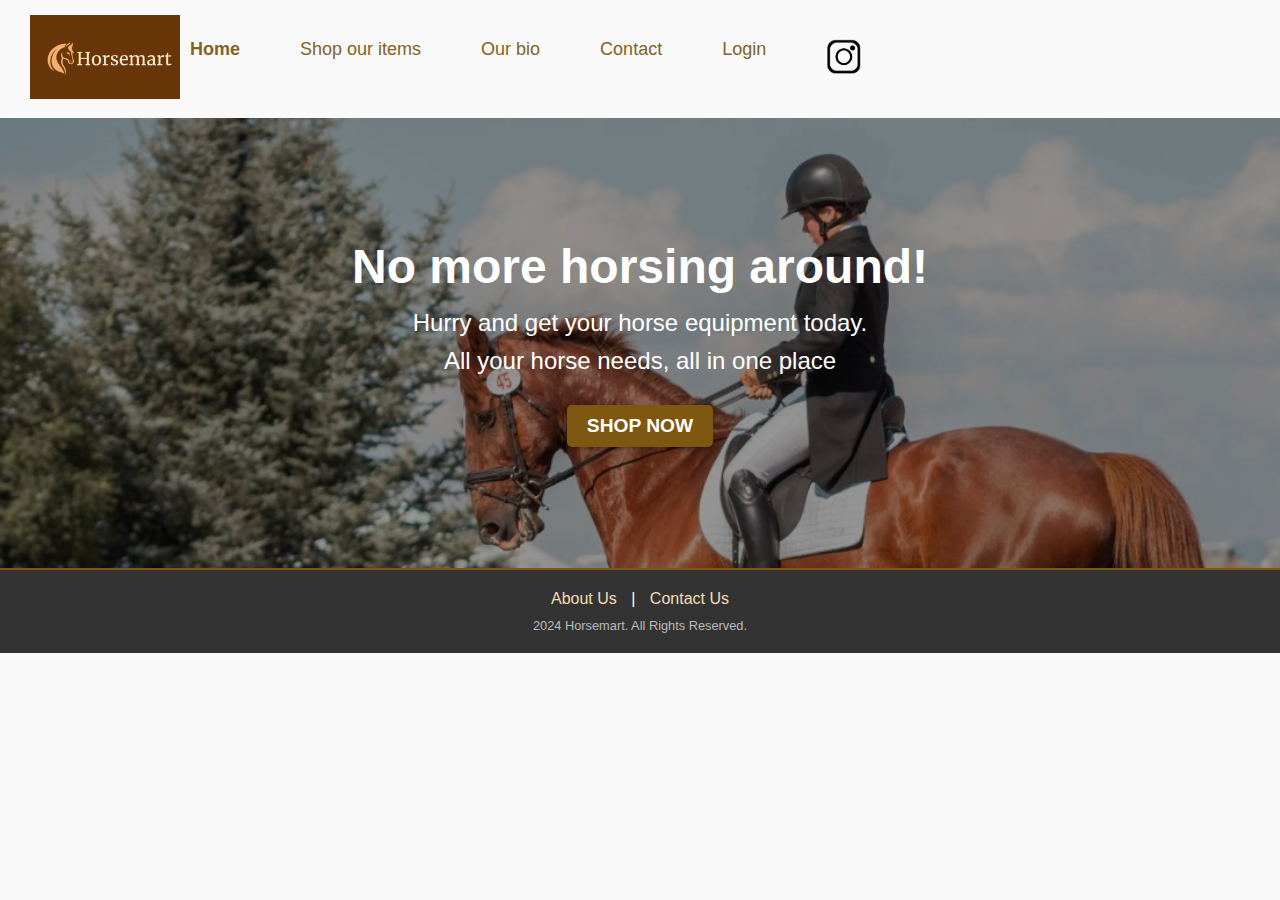
<file: Finalwebsite/HTML-Final-main/Store/index.html>
<!DOCTYPE html>
<html lang="en">

<head>
    <meta charset="utf-8">
    <meta name="viewport" content="width=device-width, initial-scale=1">
    <meta name="description" content="Brandon and Waseem Website">
    <meta name="robots" content="noindex, nofollow">
    <title>Brandon and Waseem Website</title>

    <!-- Add Google Fonts -->
    <link rel="preconnect" href="https://fonts.googleapis.com">
    <link rel="preconnect" href="https://fonts.gstatic.com" crossorigin>
    <link href="https://fonts.googleapis.com/css2?family=Poppins:wght@400;700&family=Roboto:wght@400;700&display=swap"
        rel="stylesheet">

    <!-- Add Custom CSS -->
    <link rel="stylesheet" href="./store.css">
    <script src="https://code.jquery.com/jquery-3.7.1.min.js"></script>
    <script src="../js/all.js"></script>
</head>

<body>
    <header class="header" id="header"></header>


    <main>


        <div class="hero">
            <img src="../Images/Background_image.jpg" alt="Background image"><!--Image of the main header-->
            <div class="text-container">

                <h1>No more horsing around!</h1>
                <p>Hurry and get your horse equipment today.</p>
                <p>All your horse needs, all in one place</p>
                <a href="all.html"><button class="cta-button">Shop Now</button></a>
            </div>
        </div>

    </main>
    <footer id="footer"></footer>


</body>



</html>
</file>
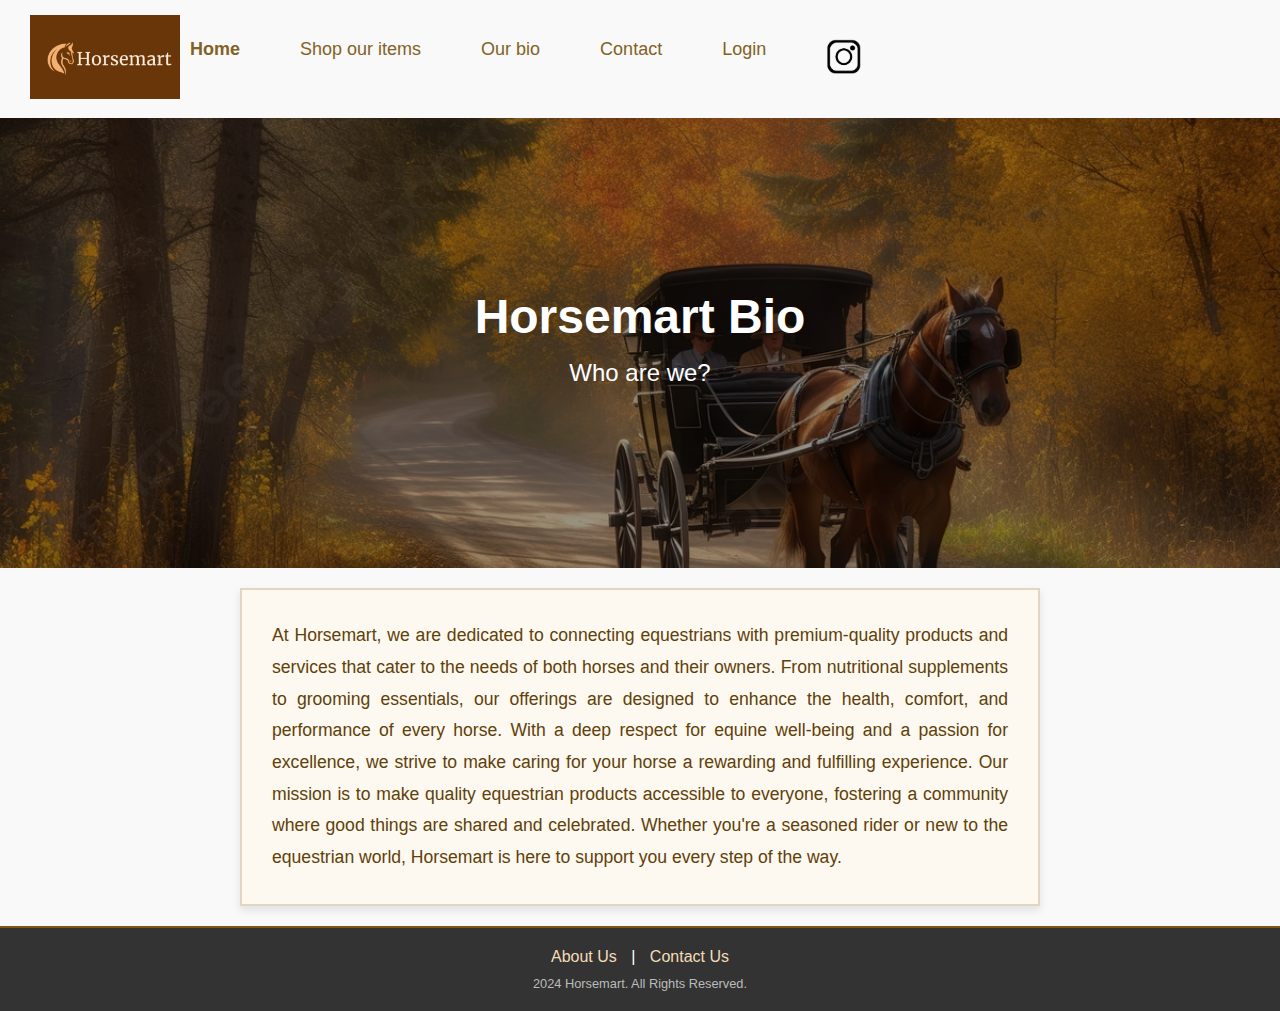
<file: Finalwebsite/HTML-Final-main/Store/bio.html>
<!DOCTYPE html>
<html lang="en">

<head>
    <meta charset="utf-8">
    <meta name="viewport" content="width=device-width, initial-scale=1">
    <meta name="description" content="Brandon and Waseem Website">
    <meta name="robots" content="noindex, nofollow">
    <title>Brandon and Waseem Website</title>

    <!-- Add Google Fonts -->
    <link rel="preconnect" href="https://fonts.googleapis.com">
    <link rel="preconnect" href="https://fonts.gstatic.com" crossorigin>
    <link href="https://fonts.googleapis.com/css2?family=Poppins:wght@400;700&family=Roboto:wght@400;700&display=swap"
        rel="stylesheet">

    <!-- Add Custom CSS -->
    <link rel="stylesheet" href="./store.css">
    <script src="https://code.jquery.com/jquery-3.7.1.min.js"></script>
    <script src="../js/all.js"></script>
</head>

<body>
    <header class="header" id="header"></header>


    <main>

        <section>
            <div class="hero">
                <img src="../Images/Background_image3.jpg" alt="Background image">
                <div class="text-container">

                    <h1>Horsemart Bio</h1>
                    <p>Who are we?</p>
                    
                </div>
            </div>
        </section>
        <section>
            <div class="bio"><!--BIO-->
                <p>At Horsemart, we are dedicated to connecting equestrians with premium-quality products and services
                    that
                    cater to the needs of both horses and their owners. From nutritional supplements to grooming
                    essentials,
                    our offerings are designed to enhance the health, comfort, and performance of every horse. With a
                    deep
                    respect for equine well-being and a passion for excellence, we strive to make caring for your horse
                    a
                    rewarding and fulfilling experience.

                    Our mission is to make quality equestrian products accessible to everyone, fostering a community
                    where
                    good things are shared and celebrated. Whether you're a seasoned rider or new to the equestrian
                    world,
                    Horsemart is here to support you every step of the way.</p>
            </div>
        </section>

    </main>
    <footer id="footer"></footer>


</body>


</html>
</file>
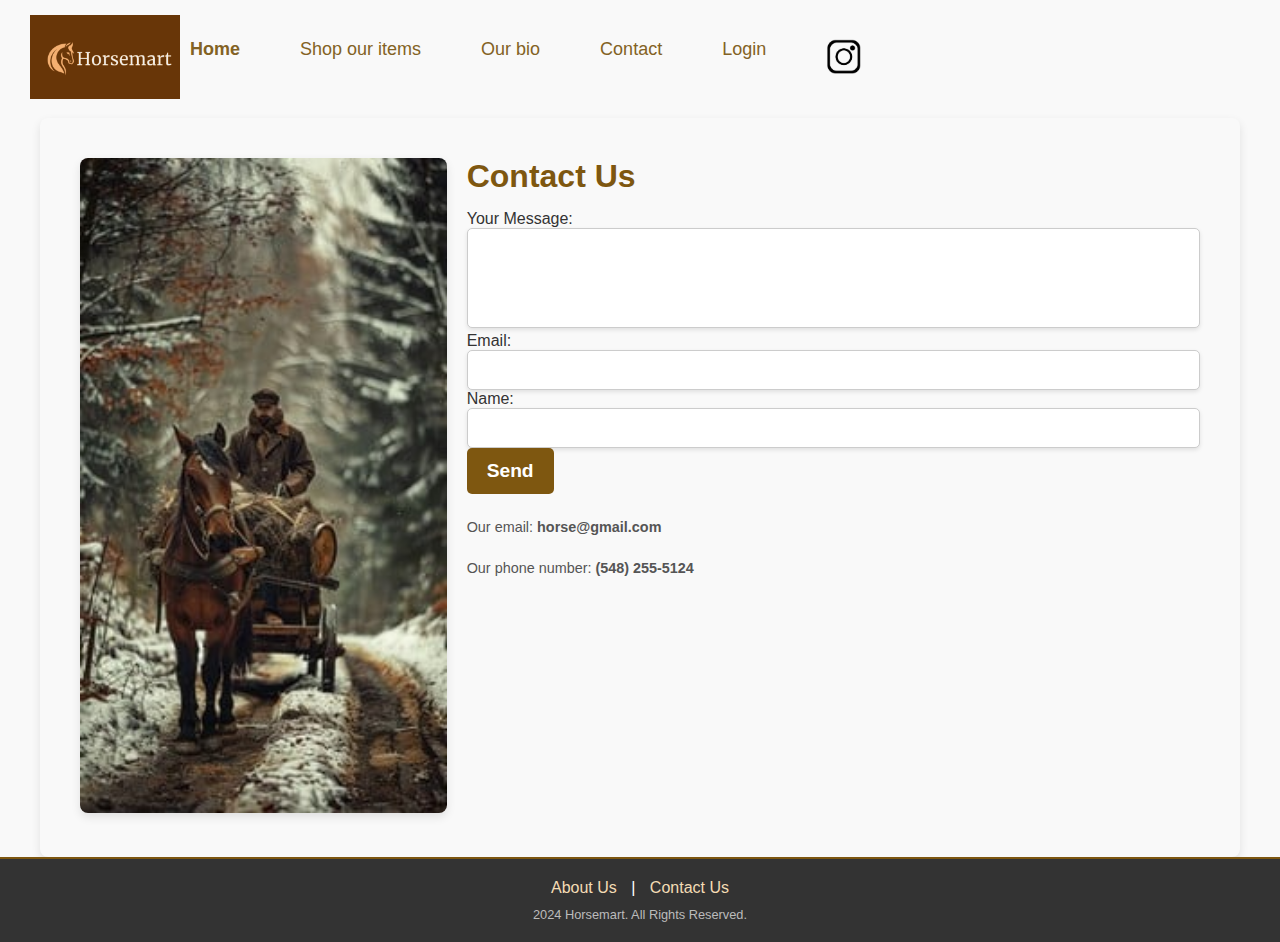
<file: Finalwebsite/HTML-Final-main/Store/contact.html>
<!DOCTYPE html>
<html lang="en">

<head>
    <meta charset="utf-8">
    <meta name="viewport" content="width=device-width, initial-scale=1">
    <meta name="description" content="Brandon and Waseem Website">
    <meta name="robots" content="noindex, nofollow">
    <title>Brandon and Waseem Website</title>

    <!-- Add Google Fonts -->
    <link rel="preconnect" href="https://fonts.googleapis.com">
    <link rel="preconnect" href="https://fonts.gstatic.com" crossorigin>
    <link href="https://fonts.googleapis.com/css2?family=Poppins:wght@400;700&family=Roboto:wght@400;700&display=swap"
        rel="stylesheet">

    <!-- Add Custom CSS -->
    <link rel="stylesheet" href="./store.css">
    <script src="https://code.jquery.com/jquery-3.7.1.min.js"></script>
    <script src="../js/all.js"></script>
</head>

<body>
    <header class="header" id="header"></header>


    <main>
        <div class="contact-section"><!--Contact section-->
            <div class="contact-image">
                <img src="../Images\contact_image.jpg" alt="Contact Us">
            </div>

            <div class="contact">
                <form method="post">
                    <h1>Contact Us</h1><!--Form-->
                    <label for="message">Your Message:</label>
                    <textarea id="message" required placeholder=""></textarea>
                    
                    <label for="email">Email:</label>
                    <input type="email" id="email" placeholder="" required>
                    
                    <label for="name">Name:</label>
                    <input type="text" id="name" placeholder="" required>
                    
                    <button type="submit">Send</button>
                </form>
                <p>Our email: <strong>horse@gmail.com</strong></p>
                <p>Our phone number: <strong>(548) 255-5124</strong></p>
            </div>
        </div>
        



    </main>
    <footer id="footer"></footer>


</body>


</html>
</file>
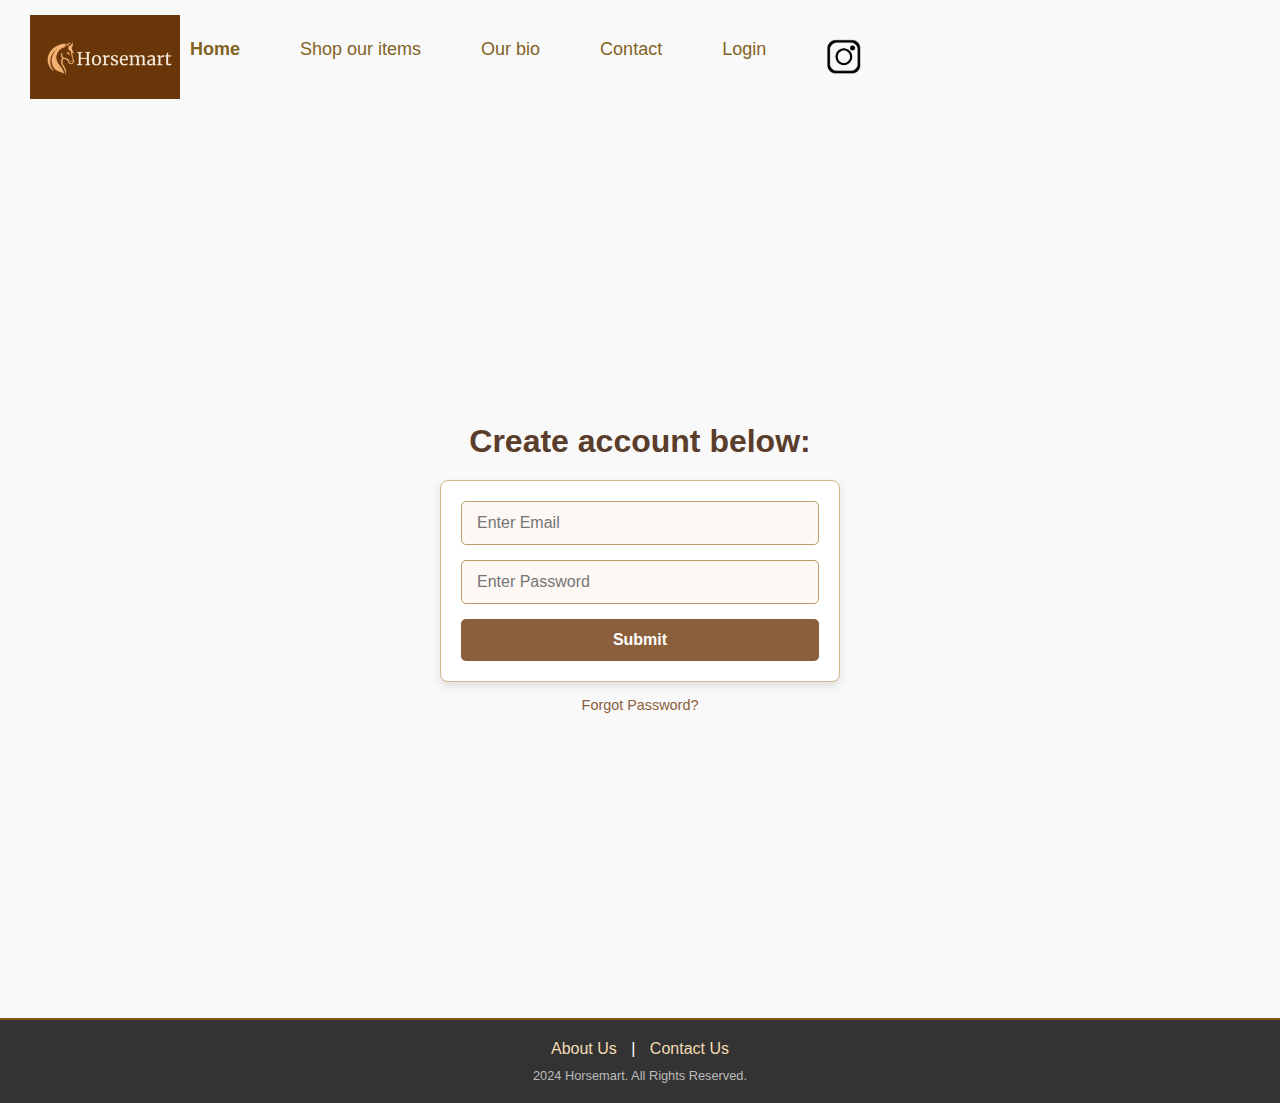
<file: Finalwebsite/HTML-Final-main/Store/create.html>
<!DOCTYPE html>
<html lang="en">

<head>
    <meta charset="utf-8">
    <meta name="viewport" content="width=device-width, initial-scale=1">
    <meta name="description" content="Brandon and Waseem Website">
    <meta name="robots" content="noindex, nofollow">
    <title>Brandon and Waseem Website</title>

    <!-- Add Google Fonts -->
    <link rel="preconnect" href="https://fonts.googleapis.com">
    <link rel="preconnect" href="https://fonts.gstatic.com" crossorigin>
    <link href="https://fonts.googleapis.com/css2?family=Poppins:wght@400;700&family=Roboto:wght@400;700&display=swap"
        rel="stylesheet">

    <!-- Add Custom CSS -->
    <link rel="stylesheet" href="./store.css">
    <script src="https://code.jquery.com/jquery-3.7.1.min.js"></script>
    <script src="../js/all.js"></script>
</head>



<body>
    <header class="header" id="header"></header>

    <main class="create-account-container">
        <h1 class="create-account-title">
            Create account below:
        </h1>
        <form class="create-account-form" method="get">
            
            <div class="create-account-inputs">
                <input type="email" class="create-account-input" placeholder="Enter Email">
                <input type="password" class="create-account-input" placeholder="Enter Password">
                <input type="submit" class="create-account-submit" value="Submit">
            </div>
        </form>
        
        <a href="forgot.html" class="create-account-forgot">
            Forgot Password?
        </a>
    </main>
    

</body>
<footer id="footer"></footer>


</html>
</file>
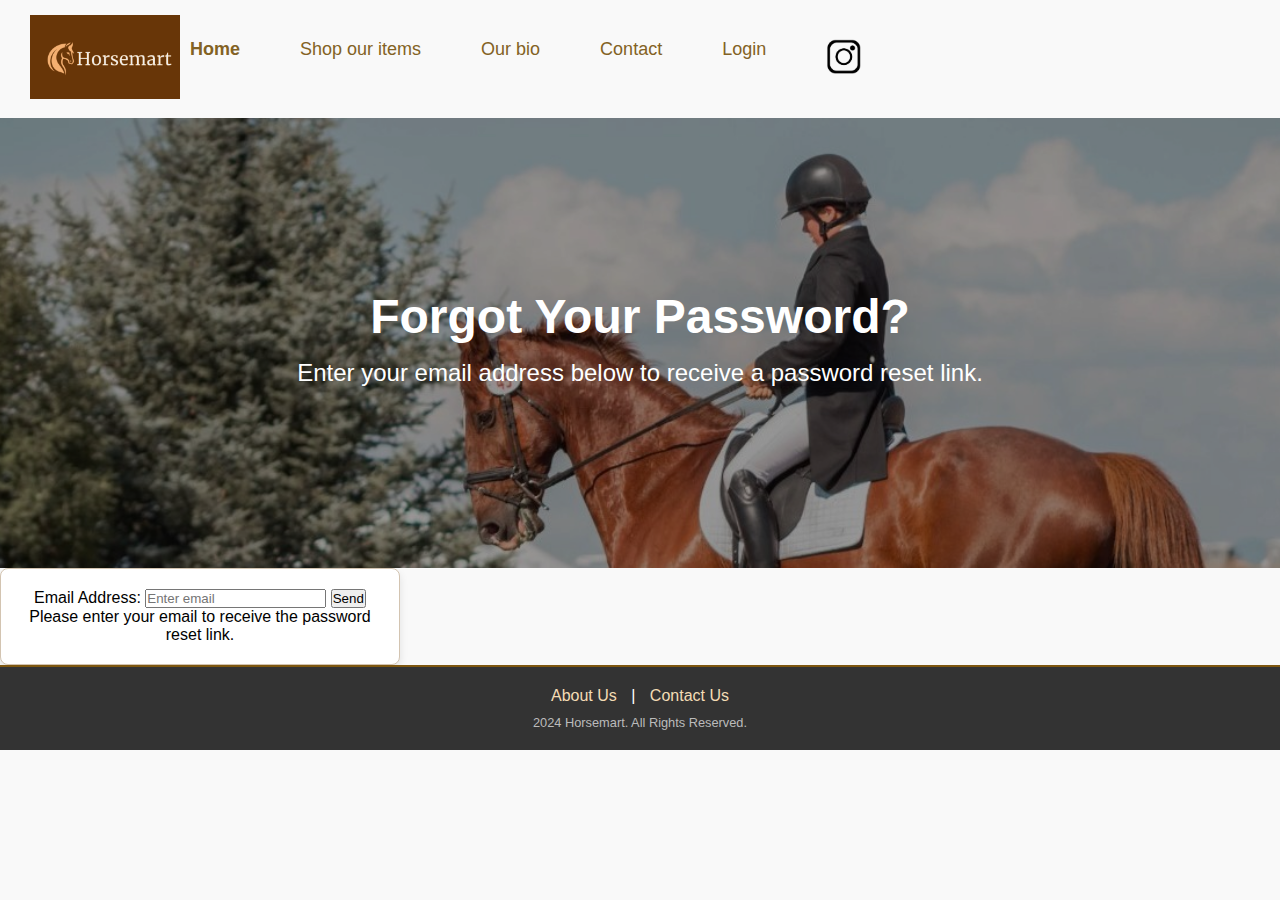
<file: Finalwebsite/HTML-Final-main/Store/forgot.html>
<!DOCTYPE html>
<html lang="en">

<head>
    <meta charset="utf-8">
    <meta name="viewport" content="width=device-width, initial-scale=1">
    <meta name="description" content="Forgot Password - Brandon and Waseem Website">
    <meta name="robots" content="noindex, nofollow">
    <title>Forgot Password - Brandon and Waseem Website</title>

    <!-- Add Google Fonts -->
    <link rel="preconnect" href="https://fonts.googleapis.com">
    <link rel="preconnect" href="https://fonts.gstatic.com" crossorigin>
    <link href="https://fonts.googleapis.com/css2?family=Poppins:wght@400;700&family=Roboto:wght@400;700&display=swap"
        rel="stylesheet">

    <!-- Add Custom CSS -->
    <link rel="stylesheet" href="./store.css">
    <script src="https://code.jquery.com/jquery-3.7.1.min.js"></script>
    <script src="../js/all.js"></script>
</head>

<body>
    <header class="header" id="header"></header>

    <main>
        <div class="hero">
            <img src="../Images/Background_image.jpg" alt="Background image">
            <div class="text-container">
                <h1>Forgot Your Password?</h1>
                <p>Enter your email address below to receive a password reset link.</p>
            </div>
        </div>

        <div class="forgot-password-form"><!--Password form(very buggy)-->
            <form id="forgotPasswordForm">
                <label for="email">Email Address:</label>
                <input id="email" type="email" placeholder="Enter email" required>
                <button type="submit">Send</button>
            </form>
            <p id="out1">Please enter your email to receive the password reset link.</p>
        </div>
    </main>

    <footer id="footer"></footer>

</body>

</html>
</file>
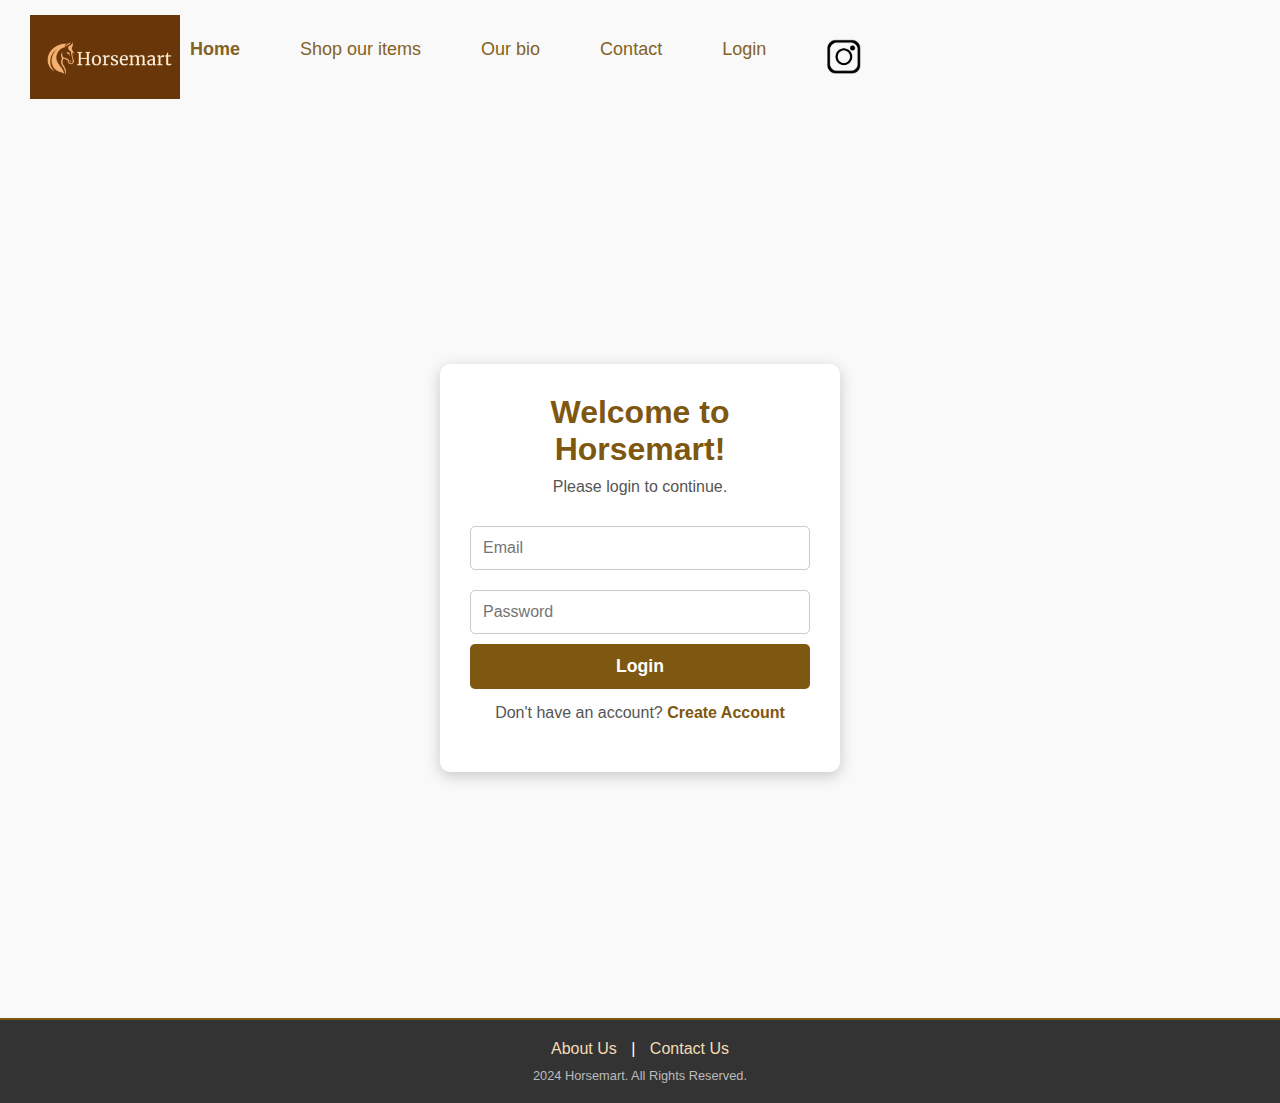
<file: Finalwebsite/HTML-Final-main/Store/Sign in.html>
<!DOCTYPE html>
<html lang="en">

<head>
    <meta charset="utf-8">
    <meta name="viewport" content="width=device-width, initial-scale=1">
    <meta name="description" content="Brandon and Waseem Website">
    <meta name="robots" content="noindex, nofollow">
    <title>Brandon and Waseem Website</title>

    <!-- Add Google Fonts -->
    <link rel="preconnect" href="https://fonts.googleapis.com">
    <link rel="preconnect" href="https://fonts.gstatic.com" crossorigin>
    <link href="https://fonts.googleapis.com/css2?family=Poppins:wght@400;700&family=Roboto:wght@400;700&display=swap"
        rel="stylesheet">

    <!-- Add Custom CSS -->
    <link rel="stylesheet" href="./store.css">
    <script src="https://code.jquery.com/jquery-3.7.1.min.js"></script>
    <script src="../js/all.js"></script>
</head>

<body>
    <header class="header" id="header"></header>
    </header>

        <main>
            <div class="login-page">
                <div class="login-container">
                    <h2>Welcome to Horsemart!</h2>
                    <p>Please login to continue.</p>
                    <!--The actual login that requires database which we did not use....-->
                    <form method="post" class="login-form">
                        <input type="email" name="email" placeholder="Email" required>
                        <input type="password" name="password" placeholder="Password" required>
                        <button type="submit">Login</button>
                    </form>
                    <p class="signup-link">Don't have an account? <a href="create.html">Create Account</a></p>
                </div>
            </div>
            
        </main>
        <footer id="footer"></footer>
         
</body>

</html>
</file>
<file: Finalwebsite/HTML-Final-main/Store/store.css>
/* Basic Reset */
* {
  margin: 0;
  padding: 0;
  box-sizing: border-box;
}

/* Header styling */
.header {
  position: relative;
  display: flex;
  align-items: center;
  justify-content: space-between;
  padding: 15px 30px;
  color: #5f4109;
  font-family: Arial, sans-serif;
  transition: transform 0.3s ease-out;
  z-index: 1000;
}

.header .logo img {
  width: 150px;
  height: auto;
}

@media (max-width: 480px) {
  .header .logo img {
    width: 100px;
    height: auto;
  }
}

/* Navigation styling */
nav {
  display: flex;
  flex: 1;
  align-items: center;
  justify-content: space-between;
}

.links {
  display: flex;
  gap: 60px;
  flex: 1;
  justify-content: left;
  margin-left: 80px;
  
}

.links a {
  text-decoration: none;
  color: #836224;
  font-weight: 500;
  font-size: 18px;
}

.links a:hover {
  color: #FFD700;
}

/* Dropdown Menu */
.header-nav-item {
  position: relative;
  z-index: 1000;
  text-decoration: none;
}

.header-nav-item>a {
  cursor: pointer;
  z-index: 1000;
  text-decoration: none;
}

.header-nav-folder {
  display: none;
  position: absolute;
  top: 100%;
  left: 0;
  background-color: #ffffff;
  padding: 10px 0;
  min-width: 150px;
  border-radius: 4px;
  z-index: 10;
  text-decoration: none;
}

.header-nav-folder a {
  display: block;
  padding: 8px 15px;
  color: #5f4109;
  text-decoration: none;
  z-index: 10;
}

.header-nav-folder a:hover {
  background-color: #CD853F;
  color: #5f4109;
}

.header-nav-item:hover .header-nav-folder {
  display: block;
}

.instagram-logo img {
  height: 35px;
  width: auto;
}

.links>#loginlink {
  justify-content: right;
}



/* Hero Section */
.hero {
  position: relative;
  width: 100%;
  height: 50vh;
  overflow: hidden;
  display: flex;
  justify-content: center;
  align-items: center;
  text-align: center;
  margin-bottom: auto;
}

.hero img {
  position: absolute;
  top: 0;
  left: 0;
  width: 100%;
  height: 100%;
  object-fit: cover;
  z-index: 1;
}

.hero::before {
  content: '';
  position: absolute;
  top: 0;
  left: 0;
  width: 100%;
  height: 100%;
  background: rgba(0, 0, 0, 0.4);
  z-index: 2;
}

.text-container {
  font-family: Arial, Helvetica, sans-serif;
  position: relative;
  z-index: 3;
  color: white;
  text-align: center;
  padding: 0 20px;
}

.text-container h1 {
  font-size: 3rem;
  font-weight: bold;
  margin-bottom: 15px;
}

.text-container p {
  font-size: 1.5rem;
  margin: 10px 0;
}

@media (max-width: 480px) {
  .text-container h1 {
    font-size: 1.5rem;
  }

  .text-container p {
    font-size: 1rem;
  }
}

/* Featured Items */
.image-container {
  display: grid;
  grid-template-columns: repeat(auto-fit, minmax(300px, 1fr));
  gap: 20px;
  padding: 10px;
  width: 100%;
  max-width: 1200px;
  margin: 0 auto;
  box-sizing: border-box;
}

.image-container img {
  max-width: 100vh;
  height: auto;
  width: 100%;
  object-fit: cover;
  transform: translateY(-10vh);
  margin-top: 90px;
}

.grid-item {
  position: relative;
  display: inline-block;
  font-family: Arial, Helvetica, sans-serif;
  width: 300px;
  height: 200px;
  text-align: center;
  margin: 0 auto;
}

.grid-item img {
  width: 100%;
  height: 100%;
  transition: 0.5s ease;
}

.grid-item .grid-title {
  position: relative;
   transform: translateY(-14vh);
  color: white;
  font-size: 20px;
  font-weight: bold;
  text-align: center;
  opacity: 0;
  transition: 0.5s ease;
}

.grid-item:hover img {
  filter: brightness(50%);
}

.grid-item:hover .grid-title {
  opacity: 1;
}

.cta-button {
  margin-top: 20px;
  padding: 10px 20px;
  font-size: 1.2rem;
  font-weight: bold;
  color: white;
  background-color: #7e5710;
  border: none;
  border-radius: 5px;
  cursor: pointer;
  text-transform: uppercase;
  box-shadow: 0px 2px 4px rgba(0, 0, 0, 0.3);
}

.cta-button:hover {
  background-color: #5f420d;
}

/* Footer */
/* Footer Styling */
#footer {
  background-color: #333; 
  color: white; 
  padding: 20px 30px;
  text-align: center; 
  font-family: Arial, sans-serif; 
  font-size: 0.9rem; 
  border-top: 2px solid #7e5710; 
}

/* Links in Footer */
#footer h6 {
  margin-bottom: 10px; 
  font-size: 1rem;
  font-weight: 500;
}

#footer a {
  text-decoration: none; 
  color: #f4dcb5; 
  margin: 0 10px; 
  transition: color 0.3s ease; 
}

#footer a:hover {
  color: #FFD700; 
}

/* Footer Copyright Text */
#footer p {
  margin-top: 10px; 
  font-size: 0.8rem;
  color: #bbb; 
}

/* Responsive Design */
@media (max-width: 480px) {
  #footer {
      padding: 15px 20px; 
  }

  #footer h6 {
      font-size: 0.9rem; 
  }

  #footer p {
      font-size: 0.75rem; 
  }

  #footer a {
      display: inline-block; 
      margin: 5px 0; 
  }
}

/* Keyframes for slide-up animation */
@keyframes slideUp {
  0% {
    opacity: 0;
    transform: translateY(50px);
  }
  100% {
    opacity: 1;
    transform: translateY(0);
  }
}

/* Animation for the text container */
.hero .text-container {
  animation: slideUp 1s ease-out;
  animation-delay: 0.5s; 
  animation-fill-mode: both;
}

/* Contact Section Layout */
.contact-section {
  display: flex;
  flex-wrap: wrap;
  gap: 20px;
  padding: 40px;
  background-color: #f9f9f9;
  border-radius: 8px;
  box-shadow: 0px 4px 10px rgba(0, 0, 0, 0.1);
  max-width: 1200px;
  margin: 0 auto;
}

/* Image Section */
.contact-image {
  flex: 1;
  max-width: 400px;
}

.contact-image img {
  width: 100%;
  height: auto;
  border-radius: 8px;
  object-fit: cover;
  box-shadow: 0px 4px 10px rgba(0, 0, 0, 0.1);
}

/* Form Section */
.contact {
  flex: 2;
  display: flex;
  flex-direction: column;
  gap: 15px;
  font-family: Arial, sans-serif;
  color: #333;
}

.contact h1 {
  font-size: 2rem;
  color: #7e5710;
  margin-bottom: 15px;
}

.contact label {
  font-size: 1rem;
  margin-bottom: 5px;
}

.contact input,
.contact textarea {
  width: 100%;
  padding: 10px;
  font-size: 1rem;
  border: 1px solid #ccc;
  border-radius: 5px;
  box-shadow: 0px 2px 4px rgba(0, 0, 0, 0.1);
}

.contact textarea {
  height: 100px;
  resize: none;
}

.contact button {
  padding: 12px 20px;
  font-size: 1.2rem;
  font-weight: bold;
  color: white;
  background-color: #7e5710;
  border: none;
  border-radius: 5px;
  cursor: pointer;
  transition: background-color 0.3s ease;
}

.contact button:hover {
  background-color: #5f420d;
}

.contact p {
  margin-top: 10px;
  font-size: 0.9rem;
  color: #555;
}

/* Responsive Design */
@media (max-width: 768px) {
  .contact-section {
      flex-direction: column;
      align-items: center;
  }

  .contact-image {
      max-width: 100%;
      margin-bottom: 20px;
  }
}

/* General Page Styling */
body {
  font-family: Arial, sans-serif;
  margin: 0;
  padding: 0;
  background-color: #f9f9f9;
}

/* Login Page Container */
.login-page {
  display: flex;
  justify-content: center;
  align-items: center;
  height: 100vh;
  
  padding: 20px;
}

/* Login Container Styling */
.login-container {
  background-color: white;
  padding: 30px;
  border-radius: 10px;
  box-shadow: 0px 4px 15px rgba(0, 0, 0, 0.2);
  max-width: 400px;
  width: 100%;
  text-align: center;
}

/* Headings and Text */
.login-container h2 {
  font-size: 2rem;
  margin-bottom: 10px;
  color: #7e5710;
}

.login-container p {
  font-size: 1rem;
  color: #555;
  margin-bottom: 20px;
}

/* Form Inputs */
.login-form input {
  width: 100%;
  padding: 12px;
  margin: 10px 0;
  border: 1px solid #ccc;
  border-radius: 5px;
  font-size: 1rem;
  box-sizing: border-box;
}

/* Submit Button */
.login-form button {
  width: 100%;
  padding: 12px;
  font-size: 1.1rem;
  color: white;
  background-color: #7e5710;
  border: none;
  border-radius: 5px;
  cursor: pointer;
  font-weight: bold;
  transition: background-color 0.3s ease;
}

.login-form button:hover {
  background-color: #5f420d;
}

/* Signup Link */
.signup-link {
  margin-top: 15px;
  font-size: 0.9rem;
  color: #555;
}

.signup-link a {
  color: #7e5710;
  text-decoration: none;
  font-weight: bold;
  transition: color 0.3s ease;
}

.signup-link a:hover {
  color: #5f420d;
}

/* Responsive Design */
@media (max-width: 480px) {
  .login-container {
      padding: 20px;
  }

  .login-container h2 {
      font-size: 1.5rem;
  }

  .login-form input,
  .login-form button {
      font-size: 1rem;
  }
}

/* Bio Section Styling */
.bio {
  background-color: #fdf8f0;
  color: #5f4109; 
  padding: 30px; 
  border: 2px solid #e3d5c3; 
  
  font-family: 'Arial', sans-serif; 
  font-size: 1.1rem; 
  line-height: 1.8; 
  box-shadow: 0 4px 8px rgba(0, 0, 0, 0.1); 
  max-width: 800px; 
  margin: 20px auto;
}

/* Paragraph Styling */
.bio p {
  margin-bottom: 0; 
  text-align: justify;
}

/* Responsive Design */
@media (max-width: 768px) {
  .bio {
      padding: 20px; 
      font-size: 1rem; 
  }
}

@media (max-width: 480px) {
  .bio {
      padding: 15px; 
      font-size: 0.9rem;
  }
}
/* Displayout Container */
.displayout {
  display: flex;
  flex-direction: column;
  align-items: center;
  justify-content: center;
  padding: 30px;
  background-color: #f9f9f9; 
  max-width: 800px;
  margin: 20px auto;
  font-family: 'Arial', sans-serif;
}

/* Item Details Container */
#detailsContainer {
  background-color: #ffffff; 
  border: 2px solid #e0e0e0; 
  border-radius: 8px; 
  padding: 20px;
  text-align: left;
  width: 100%; 
  box-shadow: 0 4px 6px rgba(0, 0, 0, 0.1);
  margin-bottom: 20px; 
}

/* Image Styling */
#detailsContainer img {
  width: 100%;
  max-width: 300px;
  height: auto;
  margin-bottom: 15px;
  display: block;
  border-radius: 8px; 
  box-shadow: 0 2px 4px rgba(0, 0, 0, 0.1);
}

/* Text Details Styling */
#detailsContainer p {
  font-size: 1rem;
  margin: 10px 0;
  color: #333;
}

/* Highlight the spans */
#detailsContainer span {
  font-weight: bold;
  color: #5f4109; /* Warm brown for emphasis */
}


/* Responsive Design */
@media (max-width: 768px) {
  .displayout {
      padding: 20px;
  }

  #detailsContainer {
      padding: 15px;
  }

  .customer-review {
      padding: 15px;
  }
}

/* delete under */
/* Basic styling for the navbar */
.navbar {
  display: flex;
  justify-content: space-between;
  align-items: center;
  padding: 10px;
}

/* Sidebar Styles */
.links {
  display: flex;
  list-style-type: none;
  margin: 0;
  padding: 0;
}

.links li {
  margin: 10px;
}

/* For smaller screen sizes (Mobile view), turn the menu into a sidebar */
@media (max-width: 768px) {
  .navbar {
      position: relative;
  }
  
  .links {
      display: none; /* Hide the links by default */
      position: fixed;
      top: 0;
      left: 0;
      width: 250px; /* Sidebar width */
      height: 100vh; /* Full height */
      background-color: #333;
      flex-direction: column;
      padding-top: 50px; /* Add padding to the top */
      z-index: 999;
      box-shadow: 2px 0 5px rgba(0, 0, 0, 0.5);
  }

  .links.active {
      display: flex; /* Show the sidebar when it's active */
  }

  .links li {
      margin: 20px 0;
  }

  .header-nav-folder {
      display: block;
  }

  .instagram-logo img {
      width: 30px;
      height: 30px;
  }
}

/* When the sidebar is active, add an overlay effect */
@media (max-width: 768px) {
  body.active {
      overflow: hidden; /* Prevent scrolling when sidebar is open */
  }
}


/* Container styling for the create account page */
.create-account-container {
  display: flex;
  flex-direction: column;
  align-items: center;
  justify-content: center;
  height: 100vh; 
 
  padding: 20px;
  box-sizing: border-box;
  font-family: 'Arial', serif; 
}

/* Title styling */
.create-account-title {
  font-size: 2rem;
  color: #5a3d2b; 
  margin-bottom: 20px;
  text-align: center;
}

/* Form styling */
.create-account-form {
  width: 100%;
  max-width: 400px;
  background-color: #ffffff;
  padding: 20px;
  border-radius: 8px; 
  box-shadow: 0 4px 10px rgba(0, 0, 0, 0.1); 
  border: 1px solid #d2b48c; 
}

/* Input fields styling */
.create-account-input {
  width: 100%;
  padding: 12px 15px;
  margin-bottom: 15px;
  border: 1px solid #c19a6b;
  border-radius: 5px;
  font-size: 1rem;
  box-sizing: border-box;
  background-color: #fdf8f4; 
  color: #5a3d2b; 
}

/* Input fields focus effect */
.create-account-input:focus {
  outline: none;
  border-color: #8b5e3c; 
  box-shadow: 0 0 5px rgba(139, 94, 60, 0.5); 
}

/* Submit button styling */
.create-account-submit {
  width: 100%;
  padding: 12px;
  background-color: #8b5e3c; 
  color: #ffffff; 
  font-size: 1rem;
  font-weight: bold;
  border: none;
  border-radius: 5px;
  cursor: pointer;
  transition: background-color 0.3s ease, transform 0.2s ease;
}

/* Submit button hover effect */
.create-account-submit:hover {
  background-color: #5a3d2b; 
  transform: scale(1.05); 
}

/* Forgot password link styling */
.create-account-forgot {
  margin-top: 15px;
  text-decoration: none;
  font-size: 0.9rem;
  color: #8b5e3c;
  transition: color 0.3s ease;
}

/* Hover effect for forgot password link */
.create-account-forgot:hover {
  color: #5a3d2b; 
}

/* Mobile responsiveness */
@media (max-width: 480px) {
  .create-account-container {
      padding: 10px;
  }

  .create-account-title {
      font-size: 1.5rem;
  }

  .create-account-form {
      padding: 15px;
  }

  .create-account-input,
  .create-account-submit {
      font-size: 0.9rem;
  }
}

/* Container for the forgot password form */
.forgot-password-container {
  display: flex;
  justify-content: center;
  align-items: center;
  min-height: 100vh;
  
  padding: 20px;
  box-sizing: border-box;
}

/* Forgot password form styling */
.forgot-password-form {
  width: 100%;
  max-width: 400px;
  background-color: #ffffff; 
  border: 1px solid #d3c4b1; 
  border-radius: 8px; 
  padding: 20px;
  box-shadow: 0 4px 8px rgba(0, 0, 0, 0.1); 
  text-align: center;
  font-family: Arial, sans-serif;
}

/* Inner form elements */
.forgot-password-form-inner {
  display: flex;
  flex-direction: column;
  align-items: stretch;
  gap: 15px;
}

/* Label styling */
.forgot-password-label {
  font-size: 1rem;
  color: #5a3d2b;
  text-align: left;
  margin-bottom: 5px;
}

/* Input field styling */
.forgot-password-input {
  width: 100%;
  padding: 12px;
  font-size: 1rem;
  border: 1px solid #bca38c; 
  border-radius: 5px;
  background-color: #fdf8f4; 
  box-sizing: border-box;
  color: #5a3d2b; 
}

.forgot-password-input:focus {
  outline: none;
  border-color: #8b5e3c; 
  box-shadow: 0 0 5px rgba(139, 94, 60, 0.5); 
}

/* Button styling */
.forgot-password-button {
  padding: 12px;
  font-size: 1rem;
  background-color: #8b5e3c; 
  color: #ffffff; 
  border: none;
  border-radius: 5px;
  cursor: pointer;
  font-weight: bold;
  transition: background-color 0.3s ease, transform 0.2s ease;
}

.forgot-password-button:hover {
  background-color: #5a3d2b; 
  transform: scale(1.05); 
}

/* Message styling */
.forgot-password-message {
  font-size: 0.9rem;
  color: #5a3d2b;
  margin-top: 15px;
}

/* Mobile responsiveness */
@media (max-width: 480px) {
  .forgot-password-form {
      padding: 15px;
  }

  .forgot-password-input,
  .forgot-password-button {
      font-size: 0.9rem;
  }
}
</file>
